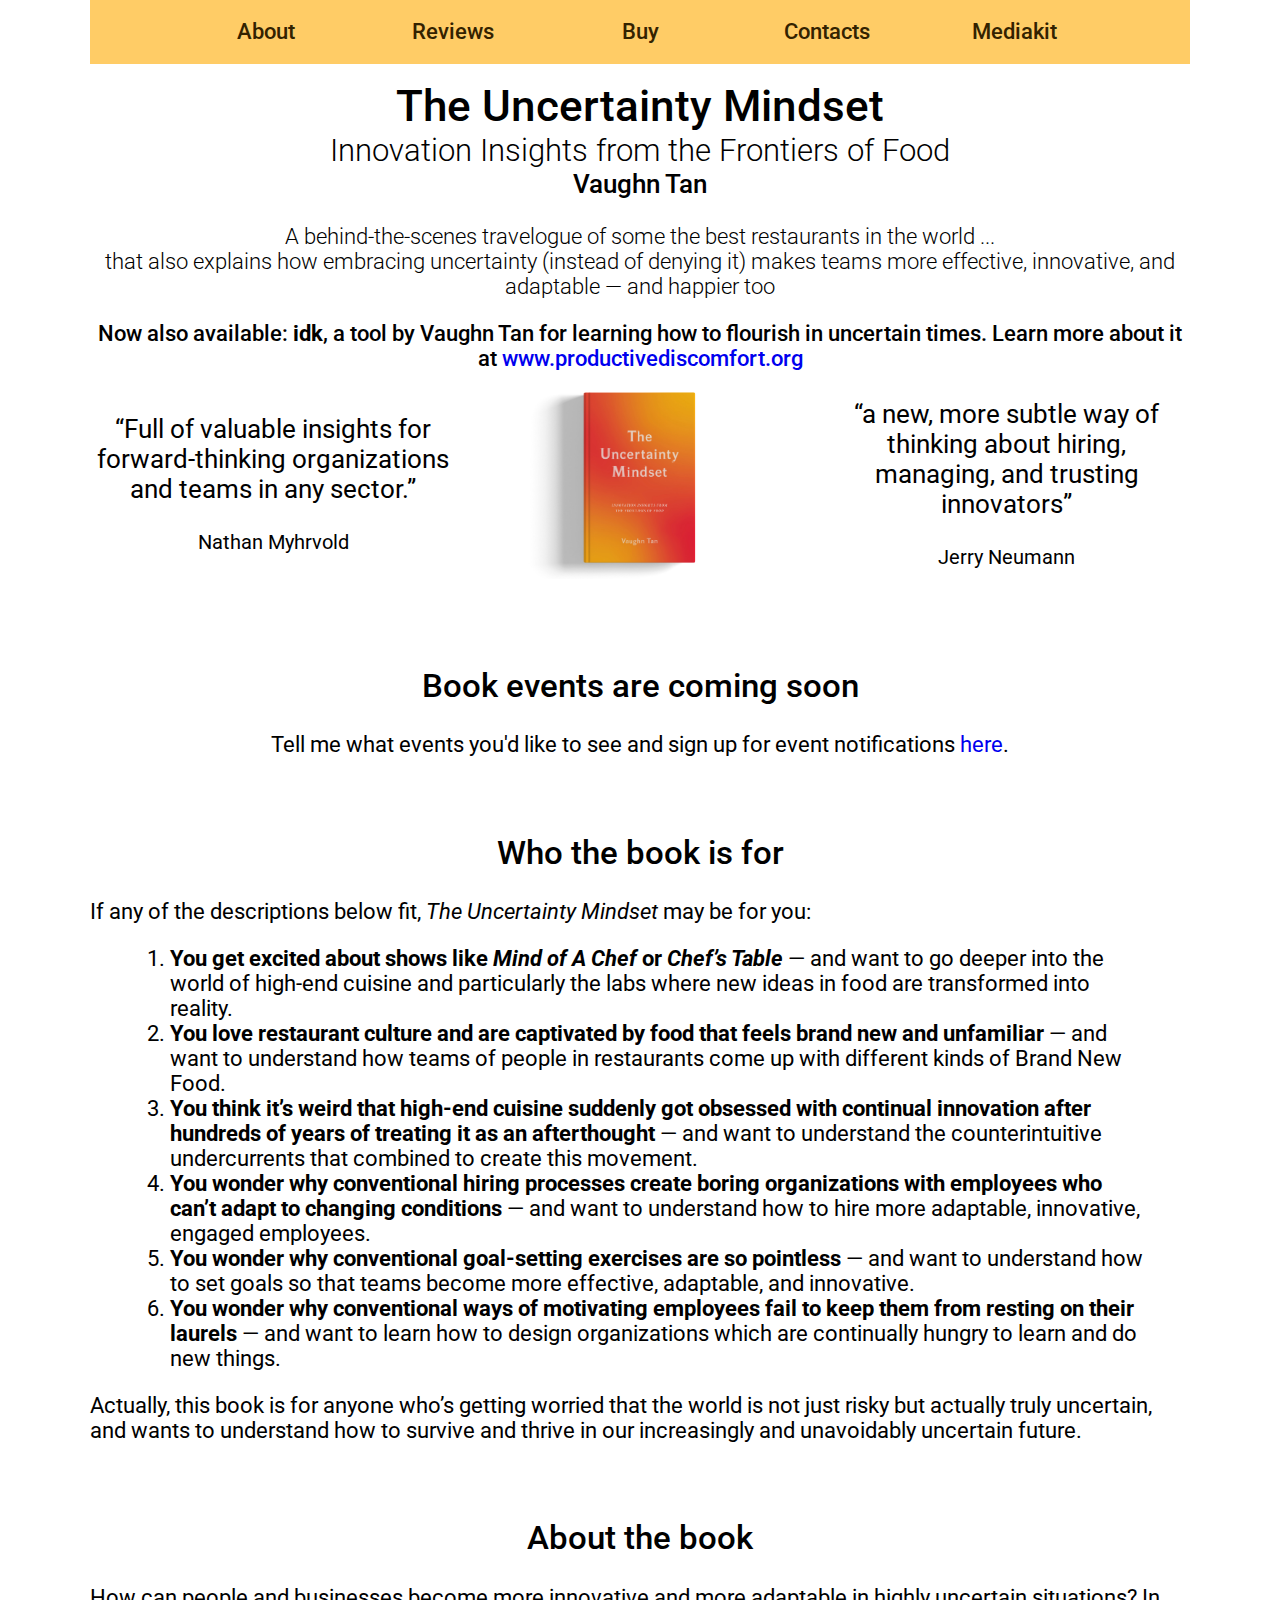
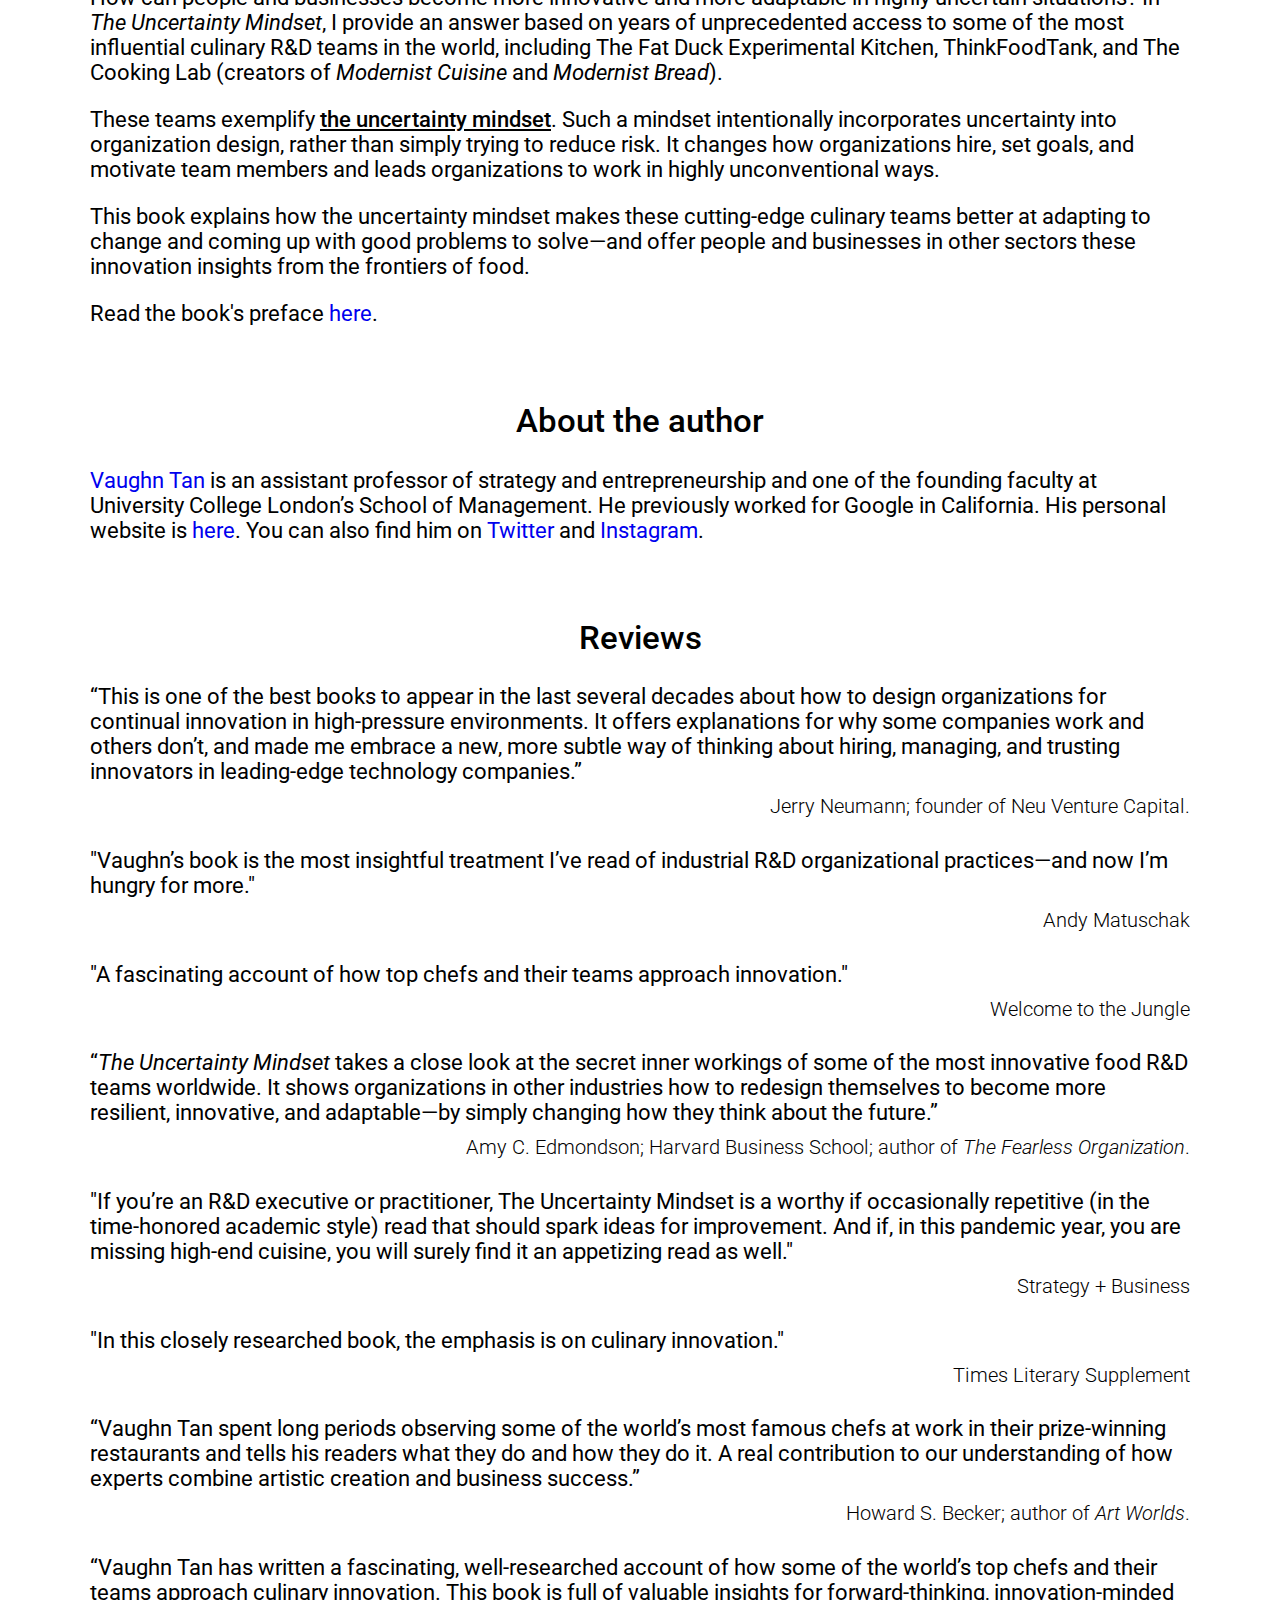
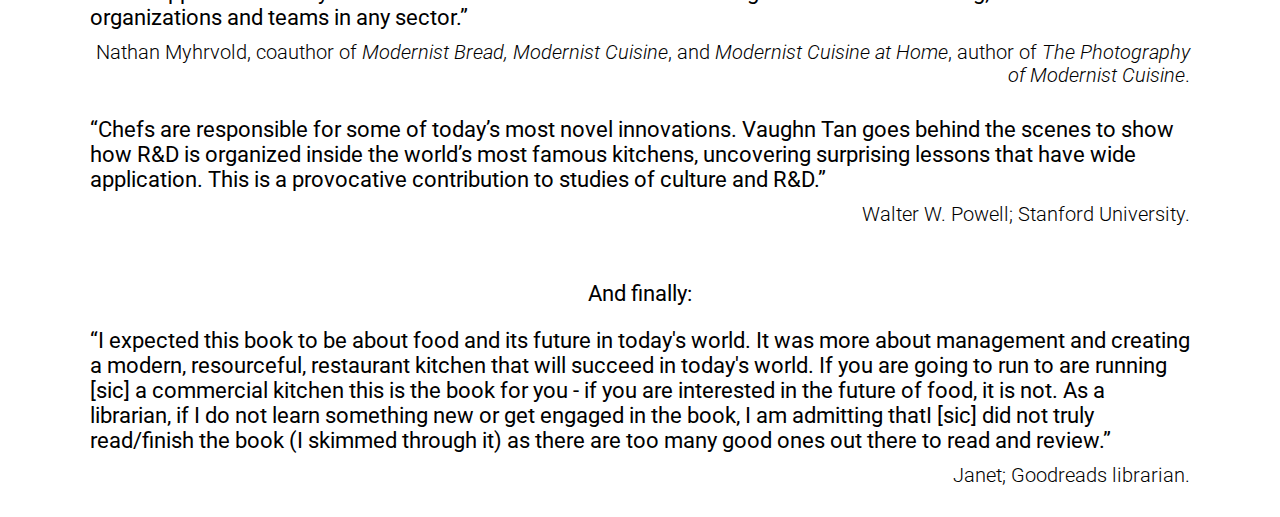
<file: index.html>
<!DOCTYPE html>
<html>

  <head>
    <meta charset="utf-8">
    <meta name="viewport" content="width=device-width,initial-scale=1,maximum-scale=1,user-scalable=no">
	<meta http-equiv="X-UA-Compatible" content="IE=edge,chrome=1">
	<meta name="HandheldFriendly" content="true">
    <title>The Uncertainty Mindset</title>
    <link rel="stylesheet" href="arbois.css">
    <link href="https://fonts.googleapis.com/css2?family=Roboto:ital,wght@0,100;0,300;0,400;0,500;0,700;1,100;1,300;1,400;1,500;1,700&display=swap" rel="stylesheet">
</head>



<body>

    <nav class="menu">
  <ol>
   
    <li class="menu-item"><a href="https://uncertaintymindset.org/index.html#about">About</a></li>

<!--    <li class="menu-item"><a href="#0">Excerpt</a></li> -->

    <li class="menu-item"><a href="https://uncertaintymindset.org/index.html#reviews">Reviews</a></li>
    
<!--    <li class="menu-item"><a href="#0">Photos</a></li> -->

        <li class="menu-item"><a href="https://uncertaintymindset.org/resources.html#buy">Buy</a></li>
        <li class="menu-item"><a href="https://uncertaintymindset.org/resources.html#contacts">Contacts</a></li>
        <li class="menu-item"><a href="https://uncertaintymindset.org/resources.html#mediakit">Mediakit</a></li>

</ol>
</nav>
    
        
        
<div style="text-align:center; font-weight: 500; font-size: 200%;">The Uncertainty Mindset</div>
<div style="text-align:center; font-weight: 300; font-size: 140%">Innovation Insights from the Frontiers of Food</div>
<div style="text-align:center; font-weight: 500; font-size: 120%">Vaughn Tan</div>
    <br>
<div style="text-align: center; font-weight: 300; font-size: 100%">   A behind-the-scenes travelogue of some the best restaurants in the world ... <br>
    that also explains how embracing uncertainty (instead of denying it) makes teams more effective, innovative, and adaptable — and happier too
    </div>
    <p></p>
    <div style="text-align: center; font-weight: 500; font-size: 100%">Now also available: <b>idk</b>, a tool by Vaughn Tan for learning how to flourish in uncertain times. Learn more about it at <a href="https://productivediscomfort.org/">www.productivediscomfort.org</a></div>

<div class="trousseau flex">
<div><p class="trot">“Full of valuable insights for forward-thinking organizations and teams in any sector.”</p>
    <p class="troa">Nathan Myhrvold</p></div>

    <div><img src="UM_book.jpg" style="align-items:center"></div>
    
<div><p class="trot">“a new, more subtle way of thinking about hiring, managing, and trusting innovators”</p>
    <p class="troa">Jerry Neumann</p></div>
</div>

    <h2 id="bookevents">Book events are coming soon</h2> 
    <div style="text-align:center">Tell me what events you'd like to see and sign up for event notifications <a href="https://forms.gle/2n5BMusutAfq2HbTA">here</a>.</div>
    
<h2 id="whoshouldread">Who the book is for</h2>

    If any of the descriptions below fit, <em>The Uncertainty Mindset</em> may be for you: 
    <blockquote>
    <ol>
        <li><b>You get excited about shows like <em>Mind of A Chef</em> or <em>Chef’s Table</em></b> — and want to go deeper into the world of high-end cuisine and particularly the labs where new ideas in food are transformed into reality.</li>

        <li><b>You love restaurant culture and are captivated by food that feels brand new and unfamiliar</b> — and want to understand how teams of people in restaurants come up with different kinds of Brand New Food.</li>

        <li><b>You think it’s weird that high-end cuisine suddenly got obsessed with continual innovation after hundreds of years of treating it as an afterthought</b> — and want to understand the counterintuitive undercurrents that combined to create this movement.</li>

        <li><b>You wonder why conventional hiring processes create boring organizations with employees who can’t adapt to changing conditions</b> — and want to understand how to hire more adaptable, innovative, engaged employees.</li>

        <li><b>You wonder why conventional goal-setting exercises are so pointless</b> — and want to understand how to set goals so that teams become more effective, adaptable, and innovative.</li>

        <li><b>You wonder why conventional ways of motivating employees fail to keep them from resting on their laurels</b> — and want to learn how to design organizations which are continually hungry to learn and do new things.</li>
        </ol>
    </blockquote>
Actually, this book is for anyone who’s getting worried that the world is not just risky but actually truly uncertain, and wants to understand how to survive and thrive in our increasingly and unavoidably uncertain future.

<h2 id="about">About the book</h2>
<p id="book">How can people and businesses become more innovative and more adaptable in highly uncertain situations? In <em>The Uncertainty Mindset</em>, I provide an answer based on years of unprecedented access to some of the most influential culinary R&amp;D teams in the world, including The Fat Duck Experimental Kitchen, ThinkFoodTank, and The Cooking Lab (creators of <em>Modernist Cuisine</em> and <em>Modernist Bread</em>).</p>

<p>These teams exemplify <span style="font-weight:500; text-decoration: underline">the uncertainty mindset</span>. Such a mindset intentionally incorporates uncertainty into organization design, rather than simply trying to reduce risk. It changes how organizations hire, set goals, and motivate team members and leads organizations to work in highly unconventional ways.</p>

<p>This book explains how the uncertainty mindset makes these cutting-edge culinary teams better at adapting to change and coming up with good problems to solve—and offer people and businesses in other sectors these innovation insights from the frontiers of food.</p>

<p>Read the book's preface <a href="https://issuu.com/columbiaup/docs/the_uncertainty_mindset_preface">here</a>.</p>

<h2 id="author">About the author</h4>
    <p><a href="https://vaughntan.org/">Vaughn Tan</a> is an assistant professor of strategy and entrepreneurship and one of the founding faculty at University College London’s School of Management. He previously worked for Google in California. His personal website is <a href="https://vaughntan.org/">here</a>. You can also find him on <a href="https://twitter.com/vaughn_tan">Twitter</a> and <a href="https://www.instagram.com/vaughn.tan/">Instagram</a>.</p>


<h2 id="reviews">Reviews</h2>
    
    
    <p class="review">“This is one of the best books to appear in the last several decades about how to design organizations for continual innovation in high-pressure environments. It offers explanations for why some companies work and others don’t, and made me embrace a new, more subtle way of thinking about hiring, managing, and trusting innovators in leading-edge technology companies.”</p>
<p class="rattrib">Jerry Neumann; founder of Neu Venture Capital.</p>
    
    <p class="review">"Vaughn’s book is the most insightful treatment I’ve read of industrial R&amp;D organizational practices―and now I’m hungry for more."</p>
    <p class="rattrib">Andy Matuschak</p>
    
      <p class="review">"A fascinating account of how top chefs and their teams approach innovation."</p>
    <p class="rattrib">Welcome to the Jungle</p>
    
        
    <p class="review">“<em>The Uncertainty Mindset</em> takes a close look at the secret inner workings of some of the most innovative food R&amp;D teams worldwide. It shows organizations in other industries how to redesign themselves to become more resilient, innovative, and adaptable—by simply changing how they think about the future.”</p>
<p class="rattrib">Amy C. Edmondson; Harvard Business School; author of <em>The Fearless Organization</em>.</p>
    
    <p class="review">"If you’re an R&amp;D executive or practitioner, The Uncertainty Mindset is a worthy if occasionally repetitive (in the time-honored academic style) read that should spark ideas for improvement. And if, in this pandemic year, you are missing high-end cuisine, you will surely find it an appetizing read as well."</p>
    <p class="rattrib">Strategy + Business</p>


    <p class="review">"In this closely researched book, the emphasis is on culinary innovation."</p>
    <p class="rattrib">Times Literary Supplement</p>
    
    
<p class="review">“Vaughn Tan spent long periods observing some of the world’s most famous chefs at work in their prize-winning restaurants and tells his readers what they do and how they do it. A real contribution to our understanding of how experts combine artistic creation and business success.”</p>
<p class="rattrib">Howard S. Becker; author of <em>Art Worlds</em>.</p>

<p class="review">“Vaughn Tan has written a fascinating, well-researched account of how some of the world’s top chefs and their teams approach culinary innovation. This book is full of valuable insights for forward-thinking, innovation-minded organizations and teams in any sector.”</p>
<p class="rattrib">Nathan Myhrvold, coauthor of <em>Modernist Bread, Modernist Cuisine</em>, and <em>Modernist Cuisine at Home</em>, author of <em>The Photography of Modernist Cuisine</em>.</p>



<p class="review">“Chefs are responsible for some of today’s most novel innovations. Vaughn Tan goes behind the scenes to show how R&amp;D is organized inside the world’s most famous kitchens, uncovering surprising lessons that have wide application. This is a provocative contribution to studies of culture and R&amp;D.”</p>
<p class="rattrib">Walter W. Powell; Stanford University.</p>
<p style="text-align:center;margin-top:2.5em;margin-bottom:0em">And finally:</p>
<p class="review">“I expected this book to be about food and its future in today&#39;s world. It was more about management and creating a modern, resourceful, restaurant kitchen that will succeed in today&#39;s world. If you are going to run to are running [sic] a commercial kitchen this is the book for you - if you are interested in the future of food, it is not. As a librarian, if I do not learn something new or get engaged in the book, I am admitting thatI [sic] did not truly read/finish the book (I skimmed through it) as there are too many good ones out there to read and review.”</p>
<p class="rattrib">Janet; Goodreads librarian.</p>

<!-- analytics -->

<script type="text/javascript">
var sc_project=455212; 
var sc_invisible=1; 
var sc_security=""; 
</script>
<script type="text/javascript"
src="https://www.statcounter.com/counter/counter.js"
async></script>
<noscript><div class="statcounter"><a title="Web Analytics"
href="https://statcounter.com/" target="_blank"><img
class="statcounter"
src="https://c.statcounter.com/455212/0//1/" alt="Web
Analytics"></a></div></noscript>
    
    </body>
</html>
</file>
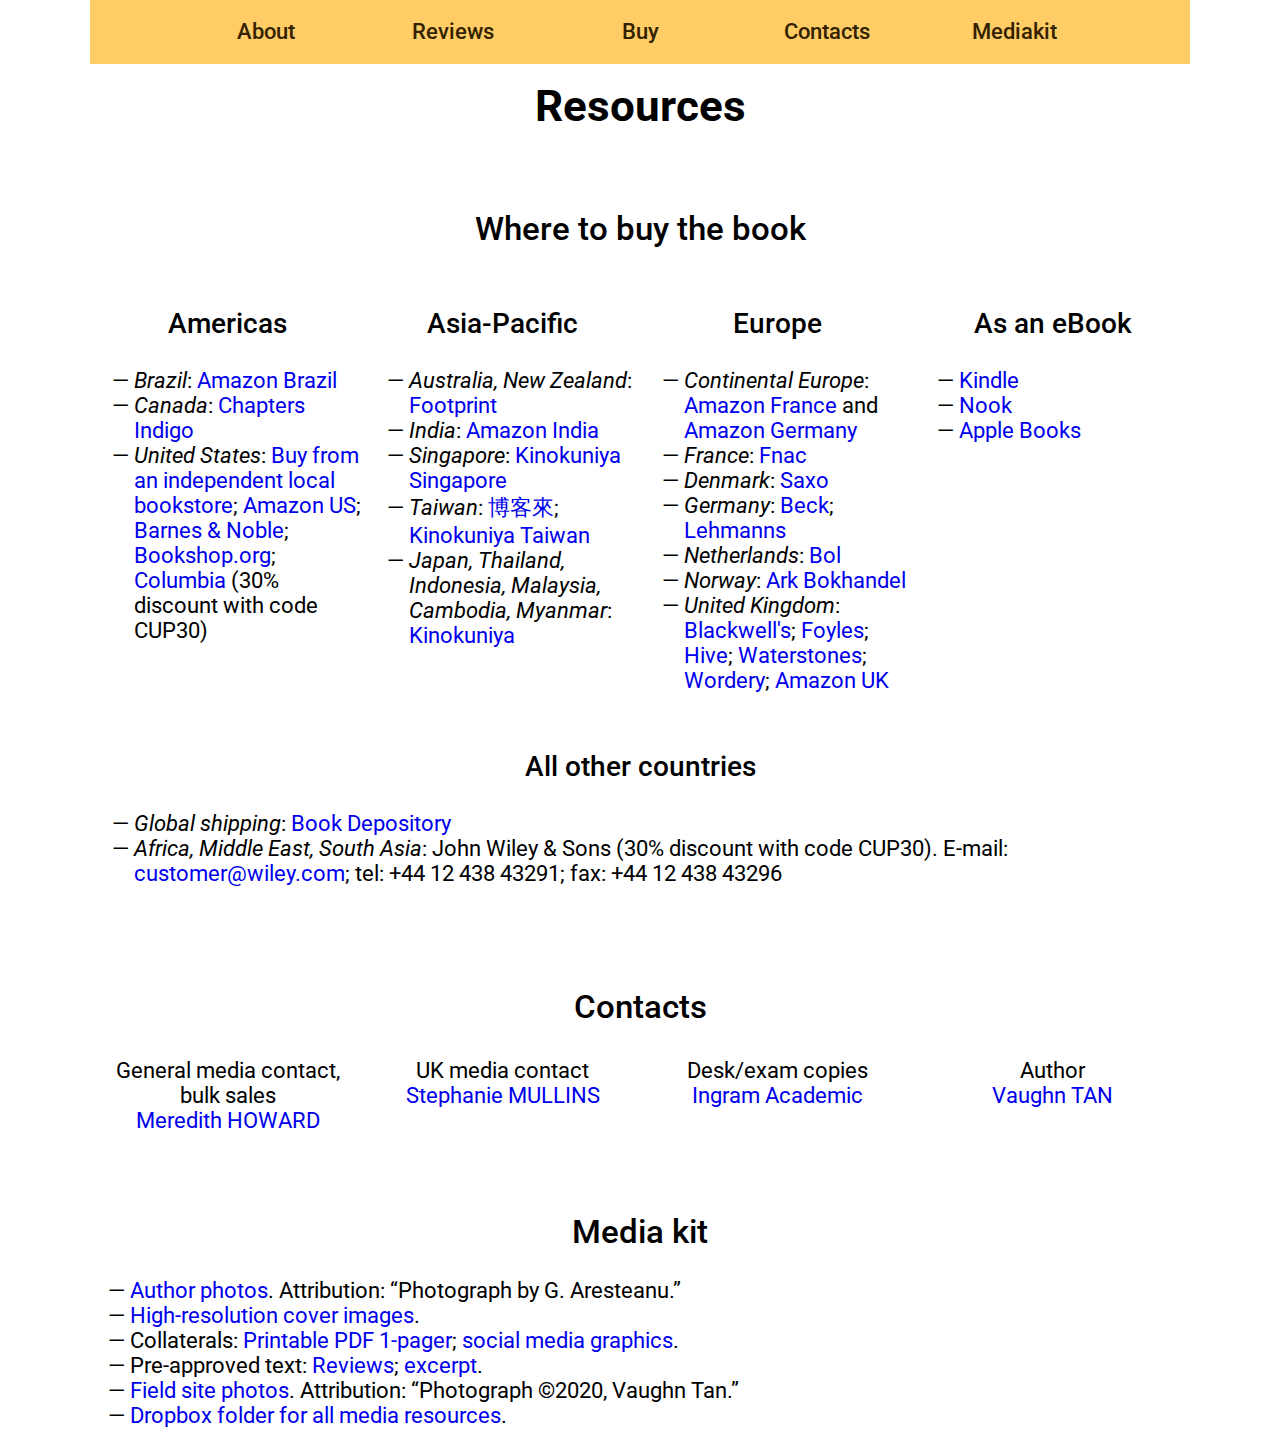
<file: resources.html>
<!DOCTYPE html>
<html>

  <head style="display:block;">
    <meta charset="utf-8">
    <meta name="viewport" content="width=device-width,initial-scale=1,maximum-scale=1,user-scalable=no">
	<meta http-equiv="X-UA-Compatible" content="IE=edge,chrome=1">
	<meta name="HandheldFriendly" content="true">
    <title>The Uncertainty Mindset: Resources</title>
    <link rel="stylesheet" href="arbois.css">
   <link href="https://fonts.googleapis.com/css2?family=Roboto:ital,wght@0,100;0,300;0,400;0,500;0,700;1,100;1,300;1,400;1,500;1,700&display=swap" rel="stylesheet">
</head>

<body>
    
     <nav class="menu">
  <ol>
   
    <li class="menu-item"><a href="https://uncertaintymindset.org/index.html#about">About</a></li>

<!--    <li class="menu-item"><a href="#0">Excerpt</a></li> -->

    <li class="menu-item"><a href="https://uncertaintymindset.org/index.html#reviews">Reviews</a></li>
    
<!--    <li class="menu-item"><a href="#0">Photos</a></li> -->

        <li class="menu-item"><a href="https://uncertaintymindset.org/resources.html#buy">Buy</a></li>
        <li class="menu-item"><a href="https://uncertaintymindset.org/resources.html#contacts">Contacts</a></li>
        <li class="menu-item"><a href="https://uncertaintymindset.org/resources.html#mediakit">Mediakit</a></li>

</ol>
</nav>
    
    <h1>Resources</h1>
    
    <h2 id="buy">Where to buy the book</h2>

<div class="wrapper flex">
<div>
<h3>Americas</h3>
<ul>
<li><em>Brazil</em>: <a href="https://www.amazon.com.br/Uncertainty-Mindset-Innovation-Insights-Frontiers/dp/0231196881/">Amazon Brazil</a></li>
<li><em>Canada</em>: <a href="https://www.chapters.indigo.ca/en-ca/books/the-uncertainty-mindset-innovation-insights/9780231196895-item.html">Chapters Indigo</a></li>
<li><em>United States</em>: <a href="https://bookshop.org/a/9776/9780231196888">Buy from an independent local bookstore</a>; <a href="https://amzn.to/3cc4ehc">Amazon US</a>; <a href="https://www.barnesandnoble.com/w/the-uncertainty-mindset-vaughn-tan/1135216578?ean=9780231196895">Barnes &amp; Noble</a>; <a href="https://bookshop.org/books/the-uncertainty-mindset-innovation-insights-from-the-frontiers-of-food/9780231196888?aid=9776">Bookshop.org</a>; <a href="https://cup.columbia.edu/book/the-uncertainty-mindset/9780231196888">Columbia</a> (30% discount with code CUP30)</li>
</ul>
</div>

<div>
<h3>Asia-Pacific</h3>
<ul>
<li><em>Australia, New Zealand</em>: <a href="https://www.footprint.com.au/product-detail.asp?product=9780231196895&amp;SubSection=%279780231196895%27&amp;ParentPage=product-listing.asp?keywords=9780231196895">Footprint</a></li>
<li><em>India</em>: <a href="https://www.amazon.in/Uncertainty-Mindset-Innovation-Insights-Frontiers-ebook/dp/B0825CZQR8">Amazon India</a></li>
<li><em>Singapore</em>: <a href="https://singapore.kinokuniya.com/bw/9780231196895">Kinokuniya Singapore</a></li>
<li><em>Taiwan</em>: <a href="https://search.books.com.tw/search/query/key/vaughn%20tan%20uncertainty/cat/all/ovs/1">博客來</a>; <a href="https://taiwan.kinokuniya.com/products?utf8=%E2%9C%93&is_searching=true&restrictBy%5Bavailable_only%5D=1&keywords=vaughn+tan+uncertainty+mindset&taxon=&x=0&y=0">Kinokuniya Taiwan</a></li>
<li><em>Japan, Thailand, Indonesia, Malaysia, Cambodia, Myanmar</em>: <a href="https://www.kinokuniya.com/">Kinokuniya</a></li>
</ul>
</div>

<div>
<h3>Europe</h3>
<ul>
<li><em>Continental Europe</em>: <a href="https://www.amazon.fr/Uncertainty-Mindset-Innovation-Insights-Frontiers/dp/023119689X">Amazon France</a> and <a href="https://www.amazon.de/Uncertainty-Mindset-Innovation-Insights-Frontiers/dp/023119689X">Amazon Germany</a></li>
<li><em>France</em>: <a href="https://www.fnac.com/livre-numerique/a14866294/Vaughn-Tan-The-Uncertainty-Mindset#FORMAT=ebook%20(ePub)#omnsearchpos=1">Fnac</a></li>
<li><em>Denmark</em>: <a href="https://www.saxo.com/dk/forfatter/vaughn-tan_13079932?page=1">Saxo</a></li>
<li><em>Germany</em>: <a href="https://www.beck-shop.de/suche/?query=vaughn+tan+uncertainty+mindset">Beck</a>; <a href="https://www.lehmanns.de/search/quick?q=vaughn+tan+uncertainty+mindset">Lehmanns</a></li>
<li><em>Netherlands</em>: <a href="https://www.bol.com/nl/f/the-uncertainty-mindset/9200000126203832/">Bol</a></li>
<li><em>Norway</em>: <a href="https://www.ark.no/search?text=%22vaughn+tan%22&categoryFacet=ROOT">Ark Bokhandel</a></li>
<li><em>United Kingdom</em>: <a href="https://blackwells.co.uk/bookshop/search/author/Vaughn%20Tan">Blackwell's</a>; <a href="https://www.foyles.co.uk/all?term=the+uncertainty+mindset+vaughn&skip=0">Foyles</a>; <a href="https://www.hive.co.uk/Search/Keyword?keyword=%22The%20Uncertainty%20Mindset%22%20Vaughn%20Tan&productType=0">Hive</a>; <a href="https://www.waterstones.com/books/search/term/the+uncertainty+mindset+vaughn+tan">Waterstones</a>; <a href="https://wordery.com/search?term=The+Uncertainty+Mindset">Wordery</a>; <a href="https://amzn.to/2Mj2R5X">Amazon UK</a></li>
</ul>
</div>

<div>
<h3>As an eBook</h3>
<ul>
<li><a href="https://amzn.to/3d9eVCk">Kindle</a></li>
<li><a href="https://www.barnesandnoble.com/w/the-uncertainty-mindset-vaughn-tan/1135216578?ean=9780231551878">Nook</a></li>
<li><a href="https://books.apple.com/us/book/the-uncertainty-mindset/id1489762002">Apple Books</a></li>
</ul>
</div>


<div>
<h3>All other countries</h3>
<ul>
<li><em>Global shipping</em>: <a href="https://www.bookdepository.com/Uncertainty-Mindset-Vaughn-Tan/9780231196895">Book Depository</a></li>
<li><em>Africa, Middle East, South Asia</em>: John Wiley &amp; Sons (30% discount with code CUP30). E-mail: <a href="mailto:customer@wiley.com?subject=Uncertainty%20Mindset%20order">customer@wiley.com</a>; tel: +44 12 438 43291; fax: +44 12 438 43296</li>
</ul>
</div>
    


</div>
    
    
    <h2 id="contacts">Contacts</h2>
    <div class="wrapper flex" style="text-align: center">
<div>General media contact, bulk sales<br><a href="mailto:mh2306@columbia.edu?subject=Uncertainty%20Mindset%20enquiry" class="mattrib">Meredith HOWARD</a></div>
    
<div>UK media contact<br><a href="mailto:smullins@bluesky-pr.com?subject=Uncertainty%20Mindset%20enquiry" class="mattrib">Stephanie MULLINS</a></div>

<div>Desk/exam copies<br><a href="https://www.ingramacademic.com/9780231196895/the-uncertainty-mindset?" class="mattrib">Ingram Academic</a></div>

<div>Author<br><a href="mailto:me@vaughntan.org?subject=Uncertainty%20Mindset%20enquiry" class="mattrib">Vaughn TAN</a></div>
    </div>
        
    <h2 id="mediakit">Media kit</h2>
<ul>
    <li><a href="https://www.dropbox.com/sh/el4ejfzi137zf40/AADsqJSvmMpcxMv4ycU2oTJCa?dl=0">Author photos</a>. Attribution: “Photograph by G. Aresteanu.”</li>
    <li><a href="https://www.dropbox.com/sh/lamuzmzcm68gem8/AACLJ0u64V04CZUEwTsa92Eja?dl=0">High-resolution cover images</a>.</li>
    <li>Collaterals: <a href="https://www.dropbox.com/s/3x7gmyenil6axwz/uncertaintymindset_1page.pdf?dl=0">Printable PDF 1-pager</a>; <a href="https://www.dropbox.com/sh/6zh9es6ov6oq41g/AABaFHJQzLG5xqdwU_1IFhFda?dl=0">social media graphics</a>.</li>
    <li>Pre-approved text: <a href="https://www.dropbox.com/s/lbwtjpsd0p3nr5n/uncertaintymindset_reviews.rtf?dl=0">Reviews</a>; <a href="https://issuu.com/columbiaup/docs/the_uncertainty_mindset_preface">excerpt</a>.</li>
    <li><a href="https://www.dropbox.com/sh/8d1y9l6unqhsiko/AABIv-uHJAmUUvZGyYLlwP7Za?dl=0">Field site photos</a>. Attribution: “Photograph ©2020, Vaughn Tan.”</li>
    <li><a href="https://www.dropbox.com/sh/w6h7u2ec8df6mzg/AAC495zdsaE7ODUhs6bo1ezna?dl=0">Dropbox folder for all media resources</a>.</li>
    
    </ul>
    
    
<!-- analytics -->

<script type="text/javascript">
var sc_project=455212; 
var sc_invisible=1; 
var sc_security=""; 
</script>
<script type="text/javascript"
src="https://www.statcounter.com/counter/counter.js"
async></script>
<noscript><div class="statcounter"><a title="Web Analytics"
href="https://statcounter.com/" target="_blank"><img
class="statcounter"
src="https://c.statcounter.com/455212/0//1/" alt="Web
Analytics"></a></div></noscript>
    
</body>    
</html>


</body>
</html>
</file>
<file: arbois.css>
html, body {
  font-size: 16px;
  line-height: auto;
  font-family: 'Roboto', sans-serif;
  margin-left: auto;
  margin-right: auto;
}

/* media sizing */

/* Extra small devices (phones, 600px and down) */
@media only screen and (max-width: 600px) {
body {
  font-size: 16px;
  width:auto;
  margin: 5px 20px 5px 20px;
}
    
}

/* Small devices (portrait tablets and large phones, 600px and up) */
@media only screen and (min-width: 600px) {
body {
  font-size: 16px;
  width: 580px;
  margin-top: 5rem;
  margin-left:auto;
  margin-right: auto;

    }
    
}

/* Medium devices (landscape tablets, 768px and up) */
@media only screen and (min-width: 768px) {
body {
  font-size: 20px;
  width:700px;
  margin-top: 5rem;
}
}

/* Large devices (laptops/desktops, 992px and up) */
@media only screen and (min-width: 992px) {
body {
  font-size: 20px;
  width:900px;
  margin-top: 5rem;
}   
}

/* XLarge devices (laptops/desktops, 1280px and up) */
@media only screen and (min-width: 1280px) {
body {
  font-size: 22px;
  width:1100px;
  margin-top: 5rem;

    }   
}

/* header definitions */

h1 {
    text-align: center
}
h2 {
    font-size: 150%;
    font-weight: 500; 
    text-align: center;
    padding-top: 3rem;
}

h3 {
    font-size:125%;
    font-weight:500;
    text-align: center;
}

h4 {
    font-size:125%;
    font-weight:500;
    text-align: center;
    padding-top: 4.5rem;
}

/* text styling */
.review {
    font-weight:400;
    margin-bottom: 0.5em;
}

.rattrib {
    font-weight:300;
    font-size: 90%;
    text-align: right;
    margin-top: 0.5em;
    margin-bottom: 1.5em;
}

.trousseau {
  display: flex;
  justify-content: center;
  align-items: center;
  text-align: center;
}

.trot {
    text-align: center;
    font-size:120%;
}

.troa {
    text-align: center;
    font-size:90%;
}

ul {
    list-style-type: '— ';
}

img{
        max-width: 100%;
        align-items: center;
        display: block; /* remove extra space below image */
    }

/* flexbox */

* { box-sizing: border-box; } 

.wrapper {
  border-radius: 2px;
  margin-bottom: 2px;
}

.wrapper > div {
  border-radius: 2px;
  padding: 2px;
}

.flex {
display: flex;
  flex-wrap: wrap;
}


.flex > * {
  flex: 1 0 250px;
  margin: 2px;
}



/* This is all for the menu */

nav {
    position: fixed;
    top: 0;
    width: inherit;
    font-size: 100%;
    font-weight:500;
} 

 .menu {
  background: #ffcc66;
  height: 4rem;
}
.menu ol {
  list-style-type: none;
  margin: 0 auto;
  padding: 0;
}
.menu > ol {
  max-width: 1000px;
  padding: 0 2rem;
  display: flex;
}
.menu > ol > .menu-item {
  flex: 1;
  padding: 0.75rem 0;
}
.menu > ol > .menu-item:after {
  content: "";
  position: absolute;
  width: 4px;
  height: 4px;
  border-radius: 50%;
  bottom: 5px;
  left: calc(50% - 2px);
  background: #ff3300;
  will-change: transform;
  transform: scale(0);
  transition: transform 0.2s ease;
}
.menu > ol > .menu-item:hover:after {
  transform: scale(1);
}
.menu-item {
  position: relative;
  line-height: 2.5rem;
  text-align: center;
}
.menu-item a {
  overflow: hidden;
  white-space: nowrap;
  text-overflow: ellipsis;
  display: block;
  color: #332200;
}
.sub-menu .menu-item {
  padding: 0.75rem 0;
  background: #ffcc66;
  opacity: 0;
  transform-origin: bottom;
  animation: enter 0.2s ease forwards;
}
.sub-menu .menu-item:nth-child(1) {
  animation-duration: 0.2s;
  animation-delay: 0s;
}
.sub-menu .menu-item:nth-child(2) {
  animation-duration: 0.3s;
  animation-delay: 0.1s;
}
.sub-menu .menu-item:nth-child(3) {
  animation-duration: 0.4s;
  animation-delay: 0.2s;
}
.sub-menu .menu-item:hover {
  background: #ffaa00;
}
.sub-menu .menu-item a {
  padding: 0 0.75rem;
}
@media screen and (max-width: 600px) {
  .sub-menu .menu-item {
    background: #ffbb33;
  }
}
@media screen and (max-width: 600px) {
  .menu {
    position: sticky;
  }
  .menu:after {
    content: "";
    position: absolute;
    top: calc(50% - 2px);
    right: 1rem;
    width: 30px;
    height: 4px;
    background: #332200;
    box-shadow: 0 10px #332200, 0 -10px #332200;
  }
  .menu > ol {
    display: none;
    background: #ffcc66;
    flex-direction: column;
    justify-content: center;
    height: 100vh;
    animation: fade 0.2s ease-out;
  }
  .menu > ol > .menu-item {
    flex: 0;
    opacity: 0;
    animation: enter 0.3s ease-out forwards;
  }
  .menu > ol > .menu-item:nth-child(1) {
    animation-delay: 0s;
  }
  .menu > ol > .menu-item:nth-child(2) {
    animation-delay: 0.1s;
  }
  .menu > ol > .menu-item:nth-child(3) {
    animation-delay: 0.2s;
  }
  .menu > ol > .menu-item:nth-child(4) {
    animation-delay: 0.3s;
  }
  .menu > ol > .menu-item:nth-child(5) {
    animation-delay: 0.4s;
  }
  .menu > ol > .menu-item + .menu-item {
    margin-top: 0.75rem;
  }
  .menu > ol > .menu-item:after {
    left: auto;
    right: 1rem;
    bottom: calc(50% - 2px);
  }
  .menu > ol > .menu-item:hover {
    z-index: 1;
  }
  .menu:hover > ol {
    display: flex;
  }
  .menu:hover:after {
    box-shadow: none;
  }
}

.sub-menu {
  position: absolute;
  width: 100%;
  top: 100%;
  left: 0;
  display: none;
  z-index: 1;
}
.menu-item:hover > .sub-menu {
  display: block;
}
@media screen and (max-width: 600px) {
  .sub-menu {
    width: 100vw;
    left: -2rem;
    top: 50%;
    transform: translateY(-50%);
  }
}

* {
  box-sizing: border-box;
}
*:before, *:after {
  box-sizing: inherit;
}

a {
  text-decoration: none;
}

@keyframes enter {
  from {
    opacity: 0;
    transform: scaleY(0.98) translateY(10px);
  }
  to {
    opacity: 1;
    transform: none;
  }
}
@keyframes fade {
  from {
    opacity: 0;
  }
  to {
    opacity: 1;
  }
}
</file>
